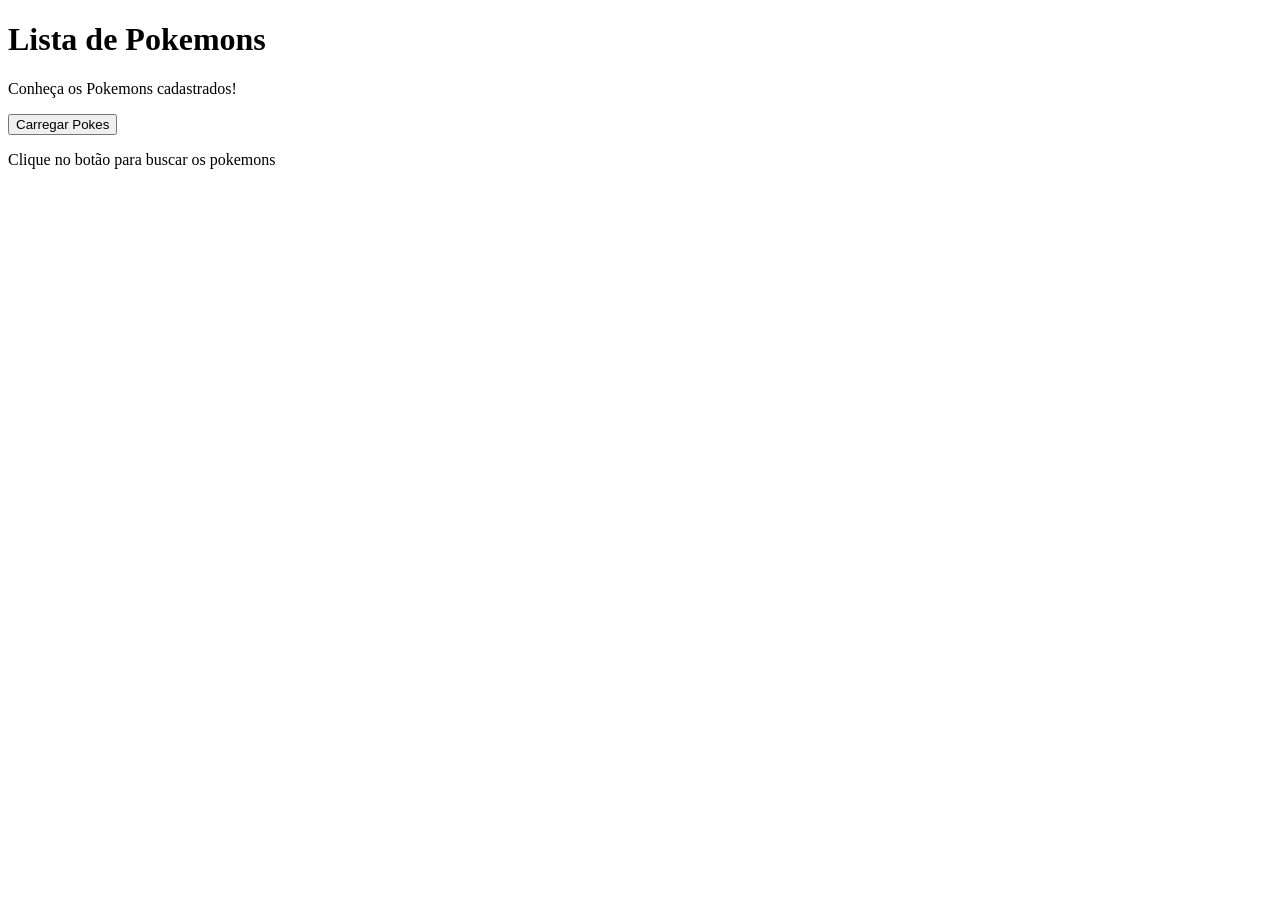
<file: consumo-api-js/index.html>
<!DOCTYPE html>
<html lang="pt-br">
<head>
    <meta charset="UTF-8">
    <meta name="viewport" content="width=device-width, initial-scale=1.0">
    <title>Lista de Pokemons</title>
</head>
<body>
    <main>
        <h1>Lista de Pokemons</h1>
        <p>Conheça os Pokemons cadastrados!</p>
        
        <!-- ESSE BOTÃO COMEÇA A BUSCA DOS USUÁRIOS -->
        <button onclick="carregarPokemons()">Carregar Pokes</button>
        <p>Clique no botão para buscar os pokemons</p>
        
        <section id="listaPokemon"></section>
    </main>
    <script src="script.js"></script>
</body>
</html>
</file>
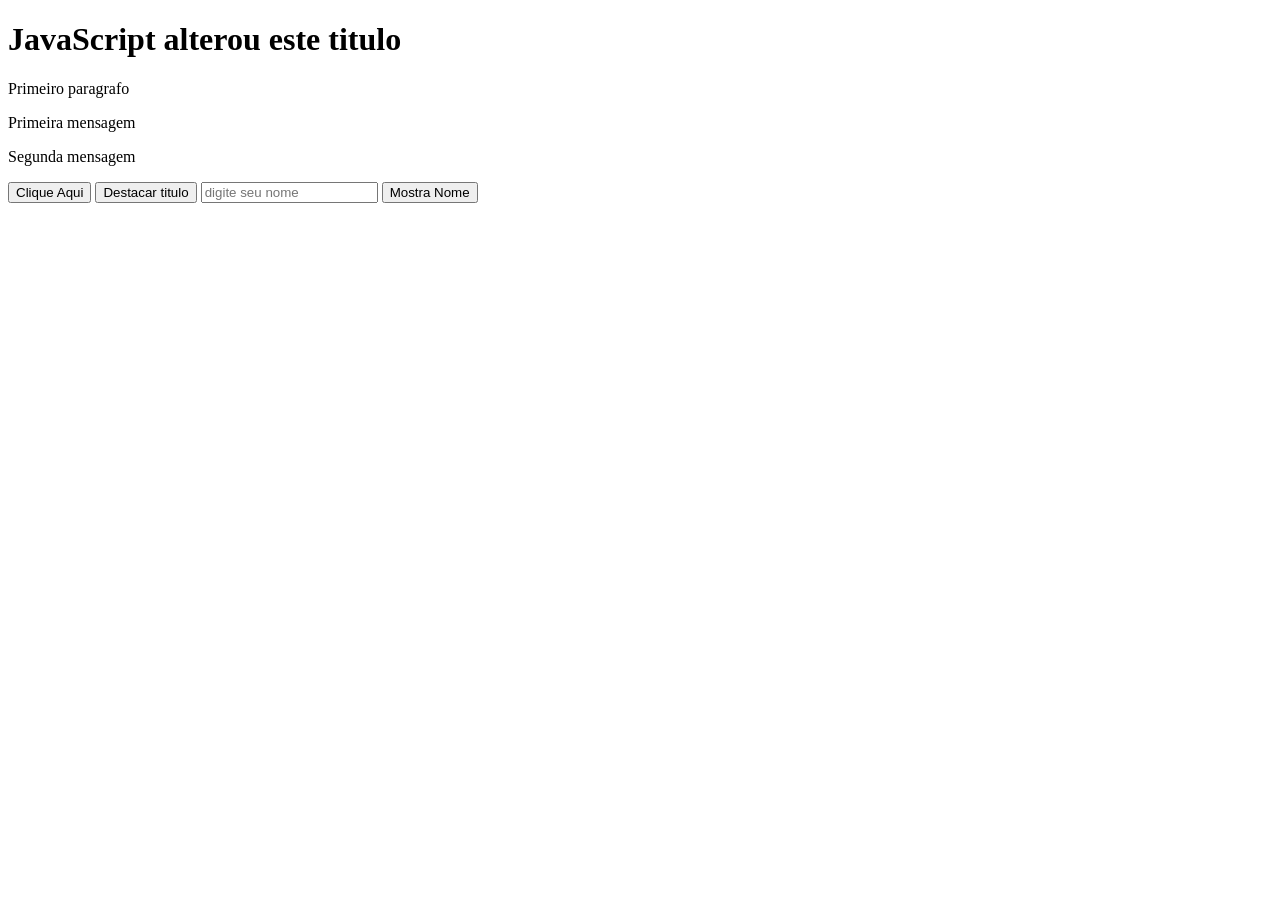
<file: Introdução-dom/index.html>
<!DOCTYPE html>
<html lang="pt-br">
<head>
    <meta charset="UTF-8">
    <meta name="viewport" content="width=device-width, initial-scale=1.0">
    <title>Aula de Dom</title>
    <style>
        .destaque {
            background-color: blueviolet;
            color: black;
            padding: 20px;
        }
    </style>
</head>
<body>
    <h1 id="titulo">Introducao ao Dom (Document Object Models)</h1>
    <p id="Descricao">Primeiro paragrafo</p>

    <p class="messagem"> Primeira mensagem</p>
    <p class="messagem"> Segunda mensagem</p>
    <button id="botao" onclick="mostrarMensagem()"> Clique Aqui </button>
    <button onclick="alternarDestaque()">Destacar titulo</button>
    <input id="nome" type="text" placeholder="digite seu nome">
    <button onclick="MostraNome()">Mostra Nome</button>
    <script src="script.js"></script>
</body>
</html>
</file>
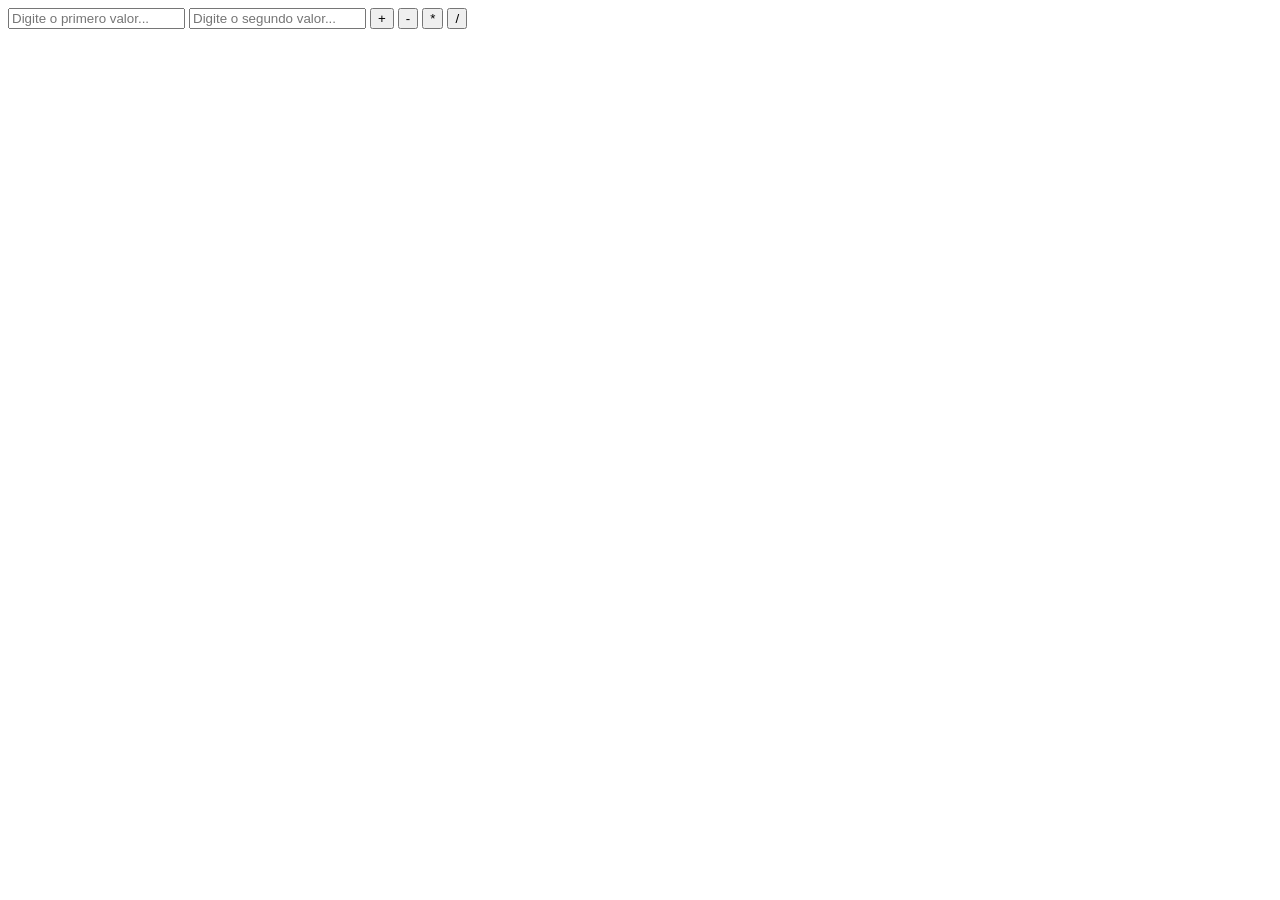
<file: Introdução-dom/calculadora/index.html>
<!DOCTYPE html>
<html lang="pt-BR">
<head>
    <meta charset="UTF-8">
    <meta name="viewport" content="width=device-width, initial-scale=1.0">
    <title>Document</title>
</head>
<body>
    <input type="text" id="Numero1" placeholder="Digite o primero valor...">
    <input type="text" id="Numero2" placeholder="Digite o segundo valor...">
    
    <button onclick="calcularResultado('+')">+</button>
    <button onclick="calcularResultado('-')">-</button>
    <button onclick="calcularResultado('*')">*</button>
    <button onclick="calcularResultado('/')">/</button>

    <p id="mensagem"></p>
    <ul id="listaResultado"></ul>
    
    <script src="script.js"></script>
</body>
</html>
</file>
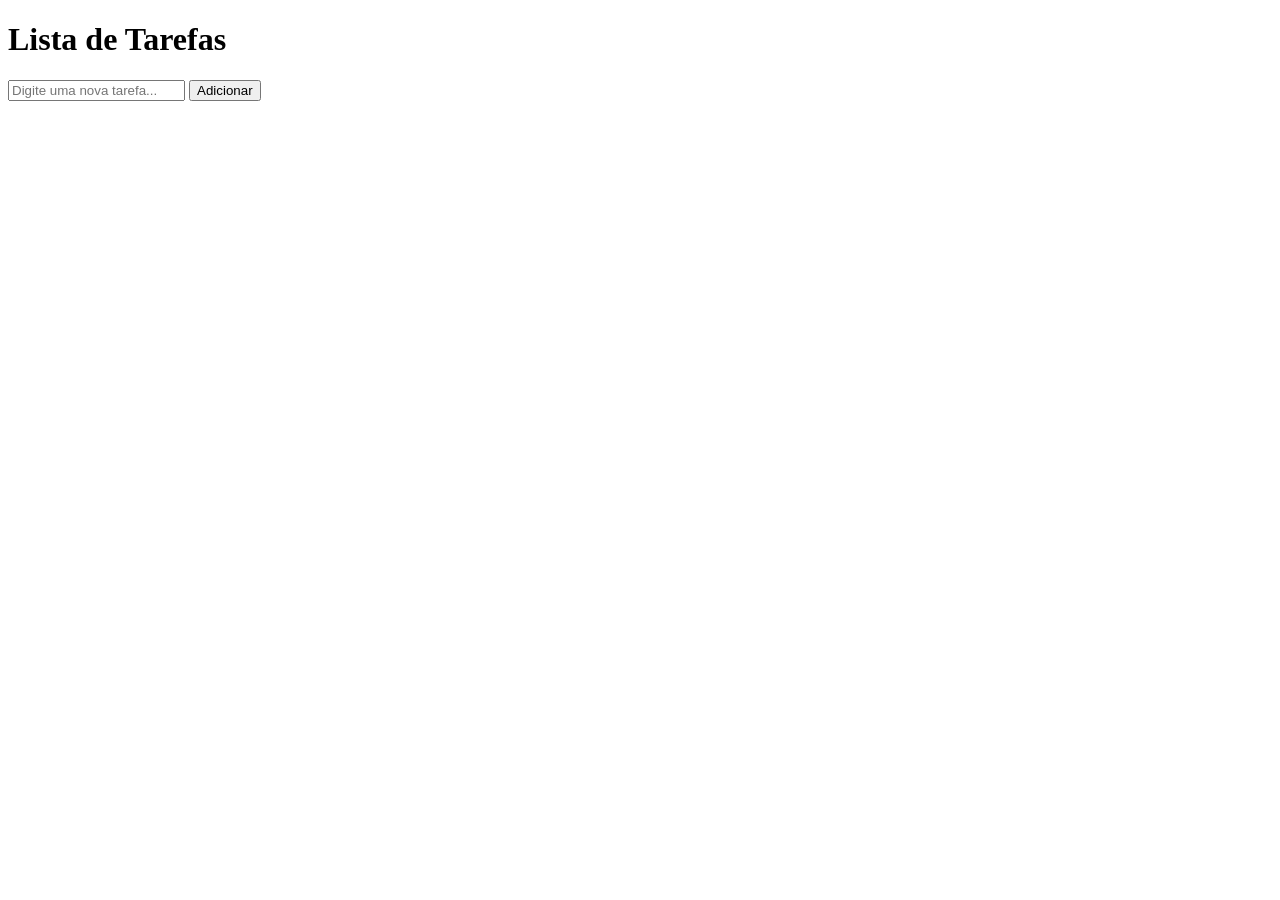
<file: Introdução-dom/lista-tarefas/index.html>
<!DOCTYPE html>
<html lang="pt-BR">
<head>
    <meta charset="UTF-8">
    <meta name="viewport" content="width=device-width, initial-scale=1.0">
    <title>Lista de Tarefas</title>
</head>
<body>

    <h1> Lista de Tarefas</h1>
    <input type="text" id="novaTarefa" placeholder="Digite uma nova tarefa...">
    <button onclick="adicionarTarefa()">Adicionar</button>
    <p id="mensagem"></p>
    <ul id="listarTarefas"></ul>
    <script src="script.js"></script>
</body>
</html>
</file>
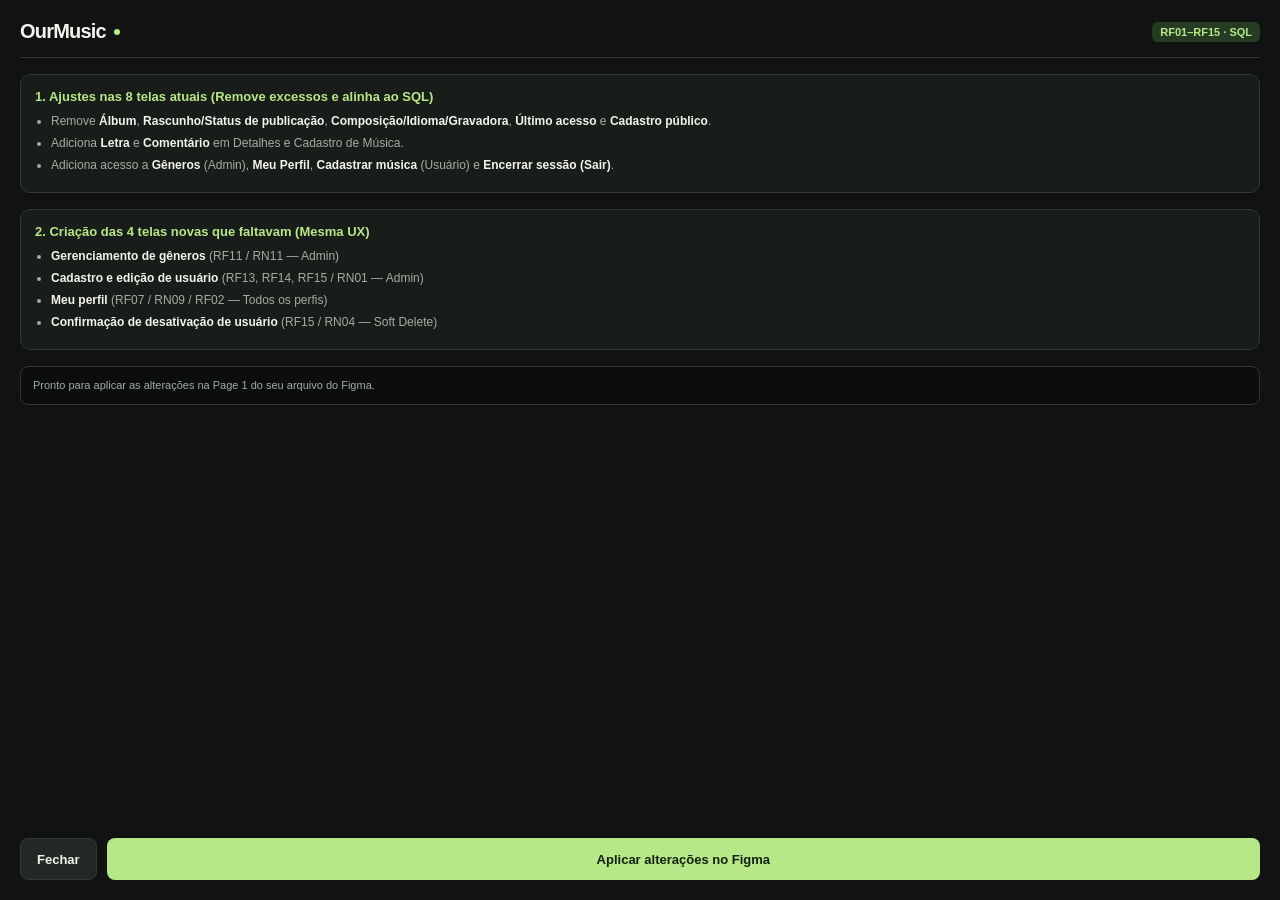
<file: EventPlus/figma-plugin-ourmusic/ui.html>
<!DOCTYPE html>
<html lang="pt-BR">
<head>
  <meta charset="UTF-8" />
  <style>
    * {
      box-sizing: border-box;
      margin: 0;
      padding: 0;
      font-family: Inter, -apple-system, BlinkMacSystemFont, "Segoe UI", Roboto, sans-serif;
    }
    body {
      background: #101311;
      color: #f2f4ed;
      padding: 20px;
      display: flex;
      flex-direction: column;
      gap: 16px;
      min-height: 100vh;
    }
    .header {
      display: flex;
      align-items: center;
      gap: 8px;
      border-bottom: 1px solid #303831;
      padding-bottom: 14px;
    }
    .brand {
      font-size: 20px;
      font-weight: 700;
      letter-spacing: -0.8px;
    }
    .dot {
      width: 6px;
      height: 6px;
      border-radius: 3px;
      background: #b7e887;
    }
    .badge {
      margin-left: auto;
      background: #253b24;
      color: #b7e887;
      font-size: 11px;
      font-weight: 600;
      padding: 4px 8px;
      border-radius: 6px;
    }
    .card {
      background: #191d1a;
      border: 1px solid #303831;
      border-radius: 10px;
      padding: 14px;
      display: flex;
      flex-direction: column;
      gap: 8px;
    }
    .card-title {
      font-size: 13px;
      font-weight: 600;
      color: #b7e887;
    }
    .list {
      font-size: 12px;
      color: #a2ada3;
      line-height: 1.5;
      padding-left: 16px;
    }
    .list li {
      margin-bottom: 4px;
    }
    .list strong {
      color: #f2f4ed;
    }
    #log {
      background: #0b0e0c;
      border: 1px solid #303831;
      border-radius: 8px;
      padding: 10px 12px;
      font-size: 11px;
      color: #a2ada3;
      max-height: 130px;
      overflow-y: auto;
      line-height: 1.5;
      white-space: pre-wrap;
    }
    .actions {
      display: flex;
      gap: 10px;
      margin-top: auto;
    }
    button {
      height: 42px;
      border-radius: 8px;
      font-size: 13px;
      font-weight: 600;
      cursor: pointer;
      border: none;
      transition: opacity 0.15s;
    }
    button:disabled {
      opacity: 0.5;
      cursor: not-allowed;
    }
    .btn-primary {
      flex: 1;
      background: #b7e887;
      color: #152011;
    }
    .btn-secondary {
      background: #222823;
      color: #f2f4ed;
      border: 1px solid #303831;
      padding: 0 16px;
    }
  </style>
</head>
<body>
  <div class="header">
    <span class="brand">OurMusic</span>
    <span class="dot"></span>
    <span class="badge">RF01–RF15 · SQL</span>
  </div>

  <div class="card">
    <div class="card-title">1. Ajustes nas 8 telas atuais (Remove excessos e alinha ao SQL)</div>
    <ul class="list">
      <li>Remove <strong>Álbum</strong>, <strong>Rascunho/Status de publicação</strong>, <strong>Composição/Idioma/Gravadora</strong>, <strong>Último acesso</strong> e <strong>Cadastro público</strong>.</li>
      <li>Adiciona <strong>Letra</strong> e <strong>Comentário</strong> em Detalhes e Cadastro de Música.</li>
      <li>Adiciona acesso a <strong>Gêneros</strong> (Admin), <strong>Meu Perfil</strong>, <strong>Cadastrar música</strong> (Usuário) e <strong>Encerrar sessão (Sair)</strong>.</li>
    </ul>
  </div>

  <div class="card">
    <div class="card-title">2. Criação das 4 telas novas que faltavam (Mesma UX)</div>
    <ul class="list">
      <li><strong>Gerenciamento de gêneros</strong> (RF11 / RN11 — Admin)</li>
      <li><strong>Cadastro e edição de usuário</strong> (RF13, RF14, RF15 / RN01 — Admin)</li>
      <li><strong>Meu perfil</strong> (RF07 / RN09 / RF02 — Todos os perfis)</li>
      <li><strong>Confirmação de desativação de usuário</strong> (RF15 / RN04 — Soft Delete)</li>
    </ul>
  </div>

  <div id="log">Pronto para aplicar as alterações na Page 1 do seu arquivo do Figma.</div>

  <div class="actions">
    <button id="closeBtn" class="btn-secondary">Fechar</button>
    <button id="runBtn" class="btn-primary">Aplicar alterações no Figma</button>
  </div>

  <script>
    const runBtn = document.getElementById('runBtn');
    const closeBtn = document.getElementById('closeBtn');
    const logEl = document.getElementById('log');

    function appendLog(msg) {
      logEl.textContent += '\n' + msg;
      logEl.scrollTop = logEl.scrollHeight;
    }

    runBtn.addEventListener('click', () => {
      runBtn.disabled = true;
      runBtn.textContent = 'Aplicando no Figma...';
      logEl.textContent = 'Iniciando atualização das telas OurMusic...';
      parent.postMessage({ pluginMessage: { type: 'apply-ourmusic' } }, '*');
    });

    closeBtn.addEventListener('click', () => {
      parent.postMessage({ pluginMessage: { type: 'close' } }, '*');
    });

    window.onmessage = (event) => {
      const msg = event.data.pluginMessage;
      if (!msg) return;
      if (msg.type === 'progress') {
        appendLog('• ' + msg.text);
      } else if (msg.type === 'done') {
        appendLog('\n✅ ' + msg.text);
        runBtn.textContent = 'Concluído com sucesso!';
      } else if (msg.type === 'error') {
        appendLog('\n❌ Erro: ' + msg.text);
        runBtn.disabled = false;
        runBtn.textContent = 'Tentar novamente';
      }
    };
  </script>
</body>
</html>
</file>
